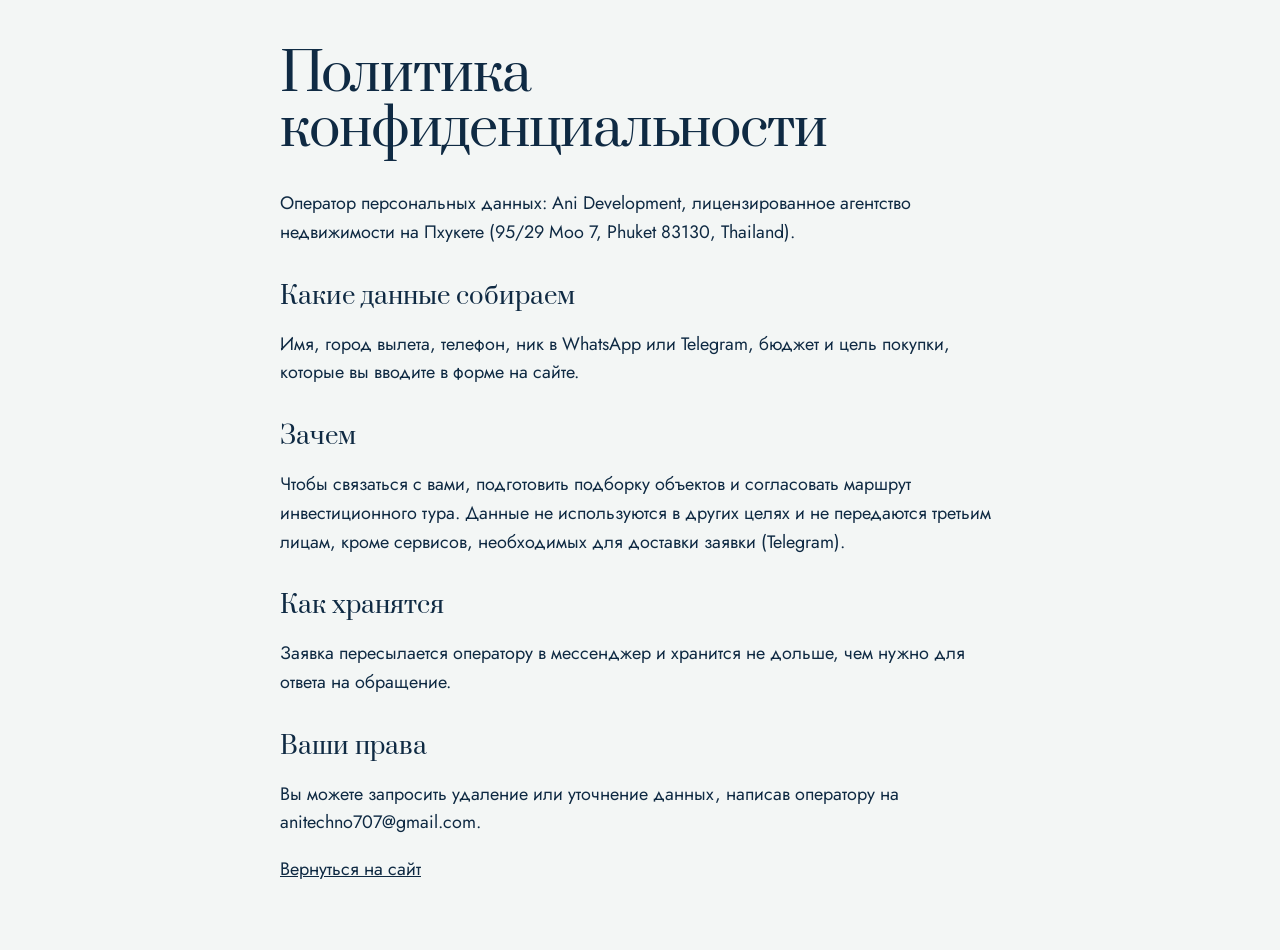
<file: privacy.html>
<!doctype html>
<html lang="ru">
<head>
<meta charset="utf-8">
<meta name="viewport" content="width=device-width, initial-scale=1">
<title>Политика конфиденциальности — Ani Development</title>
<meta name="robots" content="noindex">
<link href="https://fonts.googleapis.com/css2?family=Prata&family=Jost:wght@300..700&display=swap" rel="stylesheet">
<style>
body{margin:0;background:#f3f6f5;color:#0f2a43;font:18px/1.6 'Jost',system-ui,sans-serif;padding:48px 16px}
main{max-width:720px;margin:0 auto}
h1{font:400 clamp(32px,5vw,52px)/1.05 'Prata',serif;letter-spacing:-.02em;margin:0 0 32px}
h2{font:400 24px/1.2 'Prata',serif;margin:36px 0 10px}
a{color:#0f2a43}
</style>
</head>
<body>
<main>
<h1>Политика конфиденциальности</h1>
<p>Оператор персональных данных: Ani Development, лицензированное агентство недвижимости на Пхукете (95/29 Moo 7, Phuket 83130, Thailand).</p>
<h2>Какие данные собираем</h2>
<p>Имя, город вылета, телефон, ник в WhatsApp или Telegram, бюджет и цель покупки, которые вы вводите в форме на сайте.</p>
<h2>Зачем</h2>
<p>Чтобы связаться с вами, подготовить подборку объектов и согласовать маршрут инвестиционного тура. Данные не используются в других целях и не передаются третьим лицам, кроме сервисов, необходимых для доставки заявки (Telegram).</p>
<h2>Как хранятся</h2>
<p>Заявка пересылается оператору в мессенджер и хранится не дольше, чем нужно для ответа на обращение.</p>
<h2>Ваши права</h2>
<p>Вы можете запросить удаление или уточнение данных, написав оператору на anitechno707@gmail.com.</p>
<p><a href="index.html">Вернуться на сайт</a></p>
</main>
</body>
</html>
</file>
